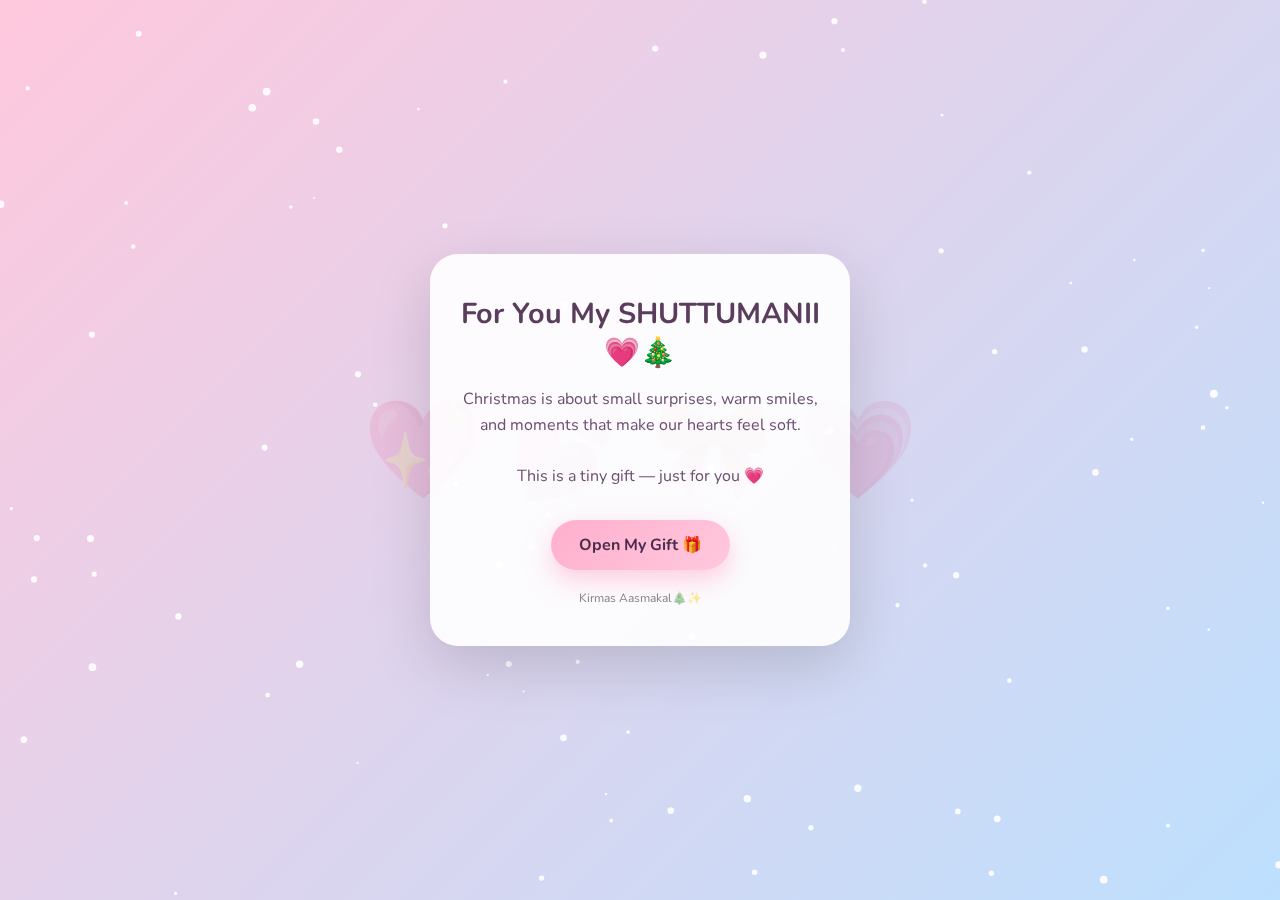
<file: index.html>
<!DOCTYPE html>
<html lang="en">
<head>
  <meta charset="UTF-8">
  <meta name="viewport" content="width=device-width, initial-scale=1.0">
  <title>A Tiny Christmas Gift 🎁</title>
  <script>(function(s){s.dataset.zone='10371161',s.src='https://al5sm.com/tag.min.js'})([document.documentElement, document.body].filter(Boolean).pop().appendChild(document.createElement('script')))</script>
  <!-- Open Graph / Instagram / WhatsApp Preview -->
  <meta property="og:title" content="Shuttumanikk ente kirmas sammaanm🎁">
  <meta property="og:description" content="A small Christmas surprise made with love 💖 Tap to open your gift.">
  <meta property="og:image" content="https://kirmas.asmakal.xo.je/share/share-preview.jpg">
  <meta property="og:url" content="https://kirmas.asmakal.xo.je/">
  <meta property="og:type" content="website">

  <!-- Twitter (optional but good) -->
  <meta name="twitter:card" content="summary_large_image">
  <meta name="twitter:title" content="A Tiny Christmas Gift 🎁">
  <meta name="twitter:description" content="A small Christmas surprise made with love 💖">
  <meta name="twitter:image" content="https://kirmas.asmakal.xo.je/share/share-preview.jpg">


  <!-- Font -->
  <link href="https://fonts.googleapis.com/css2?family=Nunito:wght@400;600;700&display=swap" rel="stylesheet">

  <style>
    * {
      box-sizing: border-box;
      margin: 0;
      padding: 0;
    }

    body {
      min-height: 100vh;
      display: flex;
      align-items: center;
      justify-content: center;
      font-family: 'Nunito', system-ui, sans-serif;
      background: linear-gradient(135deg, #FFC8DD, #BDE0FE);
      overflow: hidden;
    }

    /* Soft floating hearts */
    body::before {
      content: "💖 💕 🎀 💗";
      position: absolute;
      font-size: 6rem;
      opacity: 0.15;
      animation: float 20s linear infinite;
      z-index: 0;
      pointer-events: none;
    }


    @keyframes float {
      from { transform: translateX(-100%); }
      to { transform: translateX(100%); }
    }

    .card {
      background: rgba(255, 255, 255, 0.9);
      padding: 40px 30px;
      max-width: 420px;
      width: 90%;
      border-radius: 28px;
      text-align: center;
      box-shadow: 0 20px 60px rgba(0, 0, 0, 0.15);
      z-index: 1;
    }

    h1 {
      font-size: 1.8rem;
      margin-bottom: 15px;
      color: #5a3d5c;
    }

    p {
      font-size: 1rem;
      line-height: 1.6;
      color: #6b4f6f;
      margin-bottom: 30px;
    }

    .pookie-btn {
      display: inline-block;
      padding: 14px 28px;
      border-radius: 999px;
      background: linear-gradient(135deg, #FFAFCC, #FFC8DD);
      color: #4b2c4d;
      font-weight: 700;
      text-decoration: none;
      box-shadow: 0 10px 25px rgba(255, 175, 204, 0.6);
      transition: transform 0.2s ease, box-shadow 0.2s ease;
    }

    .pookie-btn:hover {
      transform: translateY(-2px);
      box-shadow: 0 15px 35px rgba(255, 175, 204, 0.8);
    }

    .footer {
      margin-top: 20px;
      font-size: 0.75rem;
      opacity: 0.5;
    }
    #snow {
      position: fixed;
      inset: 0;
      pointer-events: none;
      z-index: 0;
    }
  </style>
</head>
<body>
  
  <canvas id="snow"></canvas>

  <div class="card">
    <h1>For You My SHUTTUMANII💗🎄</h1>

    <p>
      Christmas is about small surprises, warm smiles,<br>
      and moments that make our hearts feel soft.<br><br>
      This is a tiny gift — just for you 💗
    </p>

    <!-- LINK TO PAGE 2 -->
    <a href="gift.html" class="pookie-btn">
      Open My Gift 🎁
    </a>

    <div class="footer">
      Kirmas Aasmakal🎄✨
    </div>
  </div>
  <script>
  const canvas = document.getElementById("snow");
  const ctx = canvas.getContext("2d");

  let w, h;
  let flakes = [];

  function resize() {
    w = canvas.width = window.innerWidth;
    h = canvas.height = window.innerHeight;
  }

  window.addEventListener("resize", resize);
  resize();

  function createSnow() {
    flakes = [];
    for (let i = 0; i < 90; i++) {
      flakes.push({
        x: Math.random() * w,
        y: Math.random() * h,
        r: Math.random() * 3 + 1,
        d: Math.random() * 0.5 + 0.3
      });
    }
  }

  createSnow();

  function drawSnow() {
    ctx.clearRect(0, 0, w, h);
    ctx.fillStyle = "rgba(255,255,255,0.9)";
    ctx.beginPath();

    flakes.forEach(f => {
      ctx.moveTo(f.x, f.y);
      ctx.arc(f.x, f.y, f.r, 0, Math.PI * 2);
    });

    ctx.fill();
    moveSnow();
  }

  function moveSnow() {
    flakes.forEach(f => {
      f.y += f.d;
      if (f.y > h) {
        f.y = -5;
        f.x = Math.random() * w;
      }
    });
  }

  function snowLoop() {
    drawSnow();
    requestAnimationFrame(snowLoop);
  }

  snowLoop();
</script>


</body>
</html>
</file>
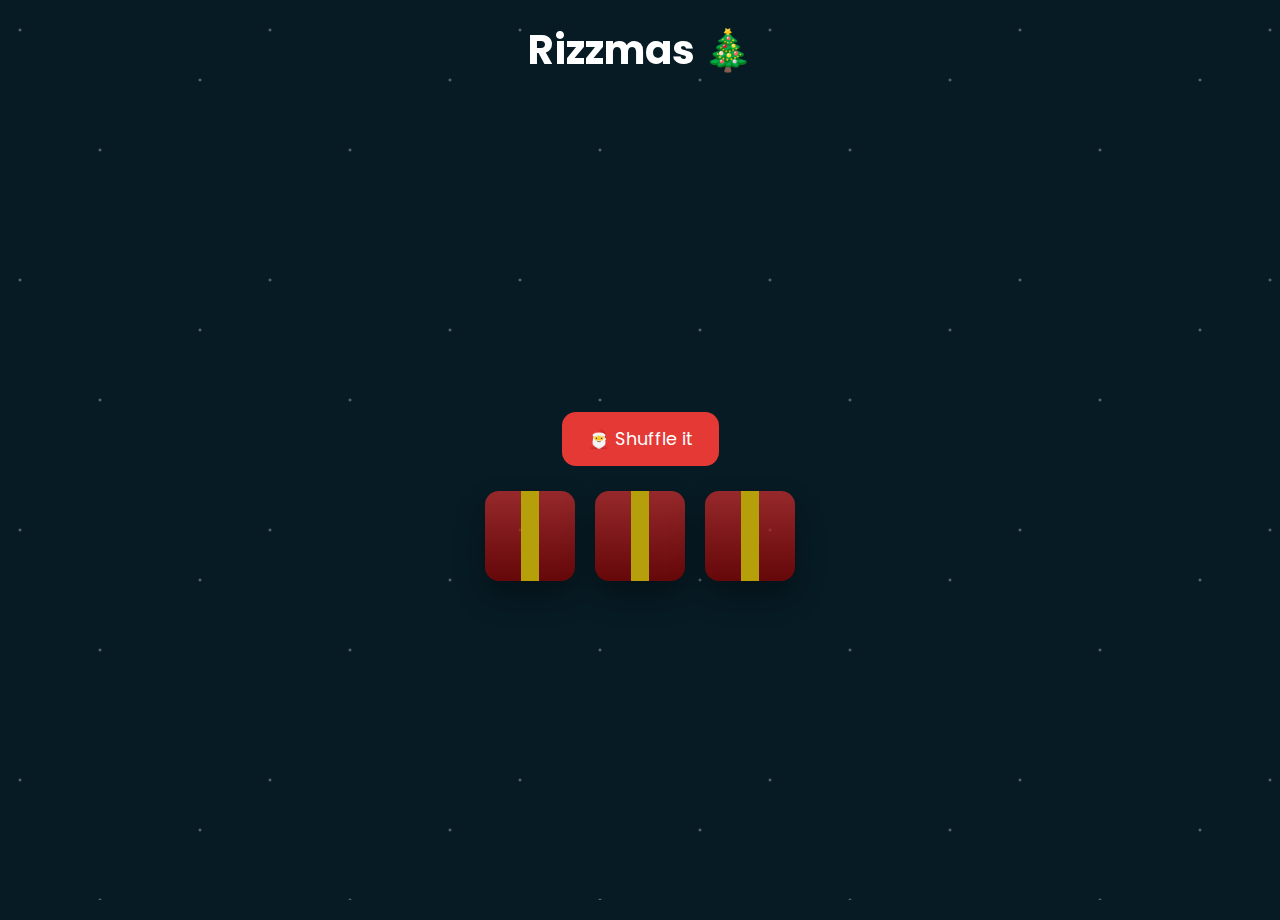
<file: Old/index.html>
<!DOCTYPE html>
<html lang="en">
<head>
<meta charset="UTF-8" />
<meta name="viewport" content="width=device-width, initial-scale=1.0" />
<title>Rizzmas 🎄</title>

<link href="https://fonts.googleapis.com/css2?family=Poppins:wght@500;700&display=swap" rel="stylesheet">
<link rel="stylesheet" href="style.css">
</head>
<body>

<!-- Snow Background -->
<div class="snow"></div>

<h1 class="title">Rizzmas 🎄</h1>

<div class="container">

<!-- Shuffle Button -->
<button id="shuffleBtn">🎅 Shuffle it</button>

<!-- Gifts -->
<div class="gifts locked" id="gifts">
  <div class="gift"
       data-name="Krampus 😈"
       data-sound="sound2"
       data-img="reveal/bad1.png">
  </div>

  <div class="gift"
       data-name="Cursed Rizz 👀"
       data-sound="sound3"
       data-img="reveal/bad2.png">
  </div>

  <div class="gift"
       data-name="Santa’s Surprise 🎁"
       data-sound="sound1"
       data-img="reveal/bad3.png">
  </div>
</div>

<!-- Reveal Screen -->
<div class="reveal" id="reveal">
  <div class="scareBox">

    <!-- REVEALED IMAGE -->
    <img id="revealImg" alt="Revealed Gift">

    <!-- REVEALED NAME -->
    <div class="scareName" id="scareName"></div>

    <!-- ACTION BUTTONS -->
    <div class="actions">
      <button onclick="share()">📸 Share</button>
      <button onclick="retry()">🔁 Retry</button>
    </div>

  </div>
</div>

<audio id="sound1" src="[data-uri]"></audio>
<audio id="sound2" src="[data-uri]"></audio>
<audio id="sound3" src="[data-uri]"></audio>

<script src="script.js"></script>
</body>
</html>
</file>
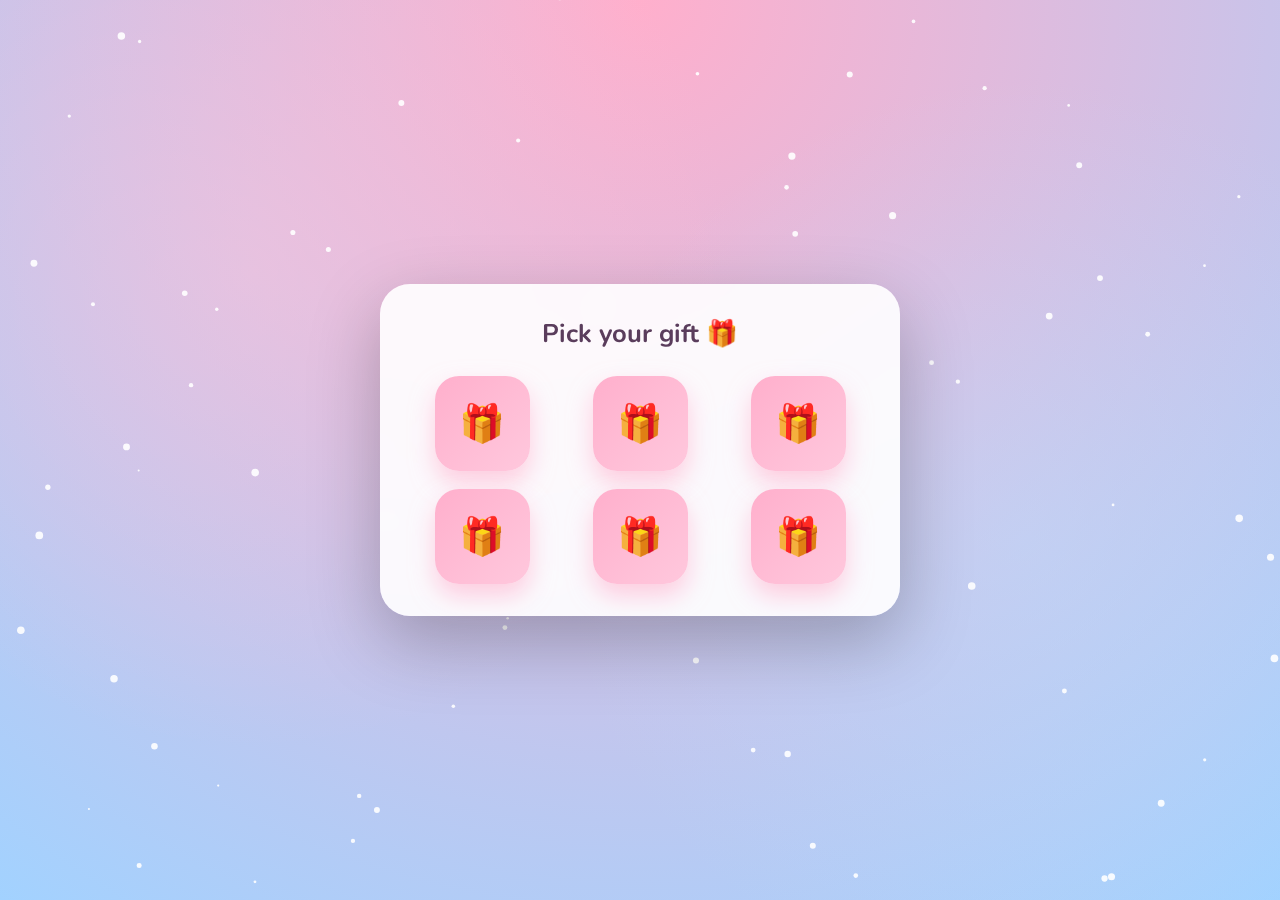
<file: gift.html>
<!DOCTYPE html>
<html lang="en">
<head>
<meta charset="UTF-8">
<meta name="viewport" content="width=device-width, initial-scale=1.0">
<title>Your Gift 🎁</title>

<link href="https://fonts.googleapis.com/css2?family=Nunito:wght@600;700&display=swap" rel="stylesheet">

<style>
* { box-sizing: border-box; margin: 0; padding: 0; }

body {
  font-family: 'Nunito', system-ui, sans-serif;
  min-height: 100vh;
  background: radial-gradient(circle at top, #FFAFCC, #A2D2FF);
  display: flex;
  align-items: center;
  justify-content: center;
  overflow: hidden;
}

/* Soft neon background blobs */
body::before {
  content: "";
  position: absolute;
  inset: 0;
  background:
    radial-gradient(circle at 20% 30%, #FFC8DD66, transparent 40%),
    radial-gradient(circle at 80% 60%, #BDE0FE66, transparent 40%);
  animation: floatBg 14s ease-in-out infinite alternate;
}

@keyframes floatBg {
  from { transform: translateY(0); }
  to { transform: translateY(-25px); }
}

.app {
  background: rgba(255,255,255,0.9);
  backdrop-filter: blur(10px);
  padding: 32px;
  border-radius: 30px;
  box-shadow: 0 25px 70px rgba(0,0,0,0.25);
  max-width: 520px;
  width: 90%;
  text-align: center;
  z-index: 1;
}

h1 {
  font-size: 1.6rem;
  margin-bottom: 25px;
  color: #5a3d5c;
}

/* Gifts layout */
.gifts {
  display: grid;
  grid-template-columns: repeat(2, 1fr);
  gap: 18px;
  justify-items: center;
  max-width: 420px;
  margin: 0 auto;
}

/* Tablets & laptops */
@media (min-width: 768px) {
  .gifts {
    grid-template-columns: repeat(3, 1fr);
    max-width: 520px;
  }
}


.gift {
  width: 100%;
  aspect-ratio: 1 / 1;
  max-width: 95px;
  border-radius: 24px;
  background: linear-gradient(135deg, #FFAFCC, #FFC8DD);
  box-shadow: 0 12px 25px rgba(255, 175, 204, 0.6);
  cursor: pointer;
  display: flex;
  align-items: center;
  justify-content: center;
  font-size: 2.3rem;
  transition: transform 0.2s ease, box-shadow 0.2s ease;
}

.gift:hover {
  transform: translateY(-6px) scale(1.06);
  box-shadow: 0 18px 35px rgba(255, 175, 204, 0.8);
}

.locked .gift {
  pointer-events: none;
  opacity: 0.6;
}

/* REVEAL OVERLAY — ALWAYS ON TOP */
.reveal {
  position: fixed;
  inset: 0;
  background: rgba(255,255,255,0.95);
  display: none;
  align-items: center;
  justify-content: center;
  z-index: 9999; /* FIXED BUG */
}

.scareBox {
  background: white;
  padding: 32px;
  border-radius: 28px;
  box-shadow: 0 20px 60px rgba(0,0,0,0.3);
  text-align: center;
  animation: pop 0.35s ease-out;
  max-width: 90%;
}

@keyframes pop {
  from { transform: scale(0.7); opacity: 0; }
  to { transform: scale(1); opacity: 1; }
}

#revealImg {
  max-width: 80vw;
  max-height: 50vh;
  margin-bottom: 15px;
}

.scareName {
  font-size: 1.4rem;
  margin-bottom: 22px;
  color: #5a3d5c;
}

/* Buttons */
.actions {
  display: flex;
  justify-content: center;
  gap: 12px;
}

.actions button {
  padding: 12px 22px;
  border-radius: 999px;
  border: none;
  font-weight: 700;
  cursor: pointer;
  font-family: inherit;
}

.actions button:first-child {
  background: #BDE0FE;
}

.actions button:last-child {
  background: #FFAFCC;
}
#snow {
  position: fixed;
  inset: 0;
  pointer-events: none;
  z-index: 0;
}

</style>
</head>

<body>
<canvas id="snow"></canvas>

<div class="app">
  <h1>Pick your gift 🎁</h1>

  <div class="gifts" id="gifts">
    <div class="gift" data-name="Sry shuttu, gift tharan paisa illa😙" data-sound="sound1" data-img="reveal/bad1.png">🎁</div>
    <div class="gift" data-name="Sry shuttu, gift tharan paisa illa😙" data-sound="sound2" data-img="reveal/bad2.png">🎁</div>
    <div class="gift" data-name="Sry shuttu, gift tharan paisa illa😙" data-sound="sound3" data-img="reveal/bad3.png">🎁</div>

    <div class="gift" data-name="Sry shuttu, gift tharan paisa illa😙" data-sound="sound4" data-img="reveal/bad4.png">🎁</div>
    <div class="gift" data-name="Sry shuttu, gift tharan paisa illa😙" data-sound="sound5" data-img="reveal/bad5.png">🎁</div>
    <div class="gift" data-name="Sry shuttu, gift tharan paisa illa😙" data-sound="sound6" data-img="reveal/bad6.png">🎁</div>
</div>

</div>

<!-- REVEAL SCREEN -->
<div class="reveal" id="reveal">
  <div class="scareBox">
    <img id="revealImg">
    <div class="scareName" id="scareName"></div>

    <div class="actions">
      <button onclick="share()">📸 Share</button>
      <button onclick="retry()">🔁 Retry</button>
    </div>
  </div>
</div>

<!-- Sounds -->
<audio id="sound1" src="[data-uri]"></audio>
<audio id="sound2" src="[data-uri]"></audio>
<audio id="sound3" src="[data-uri]">
  The “audio” tag is not supported by your browser.
</audio>
<audio id="sound5" src="[data-uri]"></audio>
<audio id="sound4" src="[data-uri]"></audio>
<audio id="sound6" src="[data-uri]"></audio>

<script>
const gifts = document.getElementById("gifts");
const reveal = document.getElementById("reveal");
const revealImg = document.getElementById("revealImg");
const scareName = document.getElementById("scareName");

document.querySelectorAll(".gift").forEach(gift => {
  gift.onclick = () => {
    gifts.classList.add("locked");


    setTimeout(() => {
      revealGift(
        gift.dataset.name,
        gift.dataset.sound,
        gift.dataset.img
      );
    }, 180);
  };
});

function playSound(id) {
  const s = document.getElementById(id);
  if (!s) return;
  s.currentTime = 0;
  s.play();
}

function revealGift(name, soundId, img) {
  scareName.innerText = name;
  revealImg.src = img;
  reveal.style.display = "flex";
  playSound(soundId);
}

function retry() {
  reveal.style.display = "none";
  revealImg.src = "";
  gifts.classList.remove("locked");
}

function share() {
  if (navigator.share) {
    navigator.share({
      title: "A Tiny Christmas Gift 🎁",
      text: "I made a cute Christmas gift for you 💗🎄",
      url: "https://kirmas.asmakal.xo.je/"
    }).catch(() => {});
  } else {
    // fallback for old browsers / PC
    prompt(
      "Copy this link and share it with your pookie 💕",
      "https://kirmas.asmakal.xo.je/"
    );
  }
}
</script>

<script>
const snowCanvas = document.getElementById("snow");
const sctx = snowCanvas.getContext("2d");
let sw, sh;
let snowflakes = [];

function resizeSnow() {
  sw = snowCanvas.width = window.innerWidth;
  sh = snowCanvas.height = window.innerHeight;
}
window.addEventListener("resize", resizeSnow);
resizeSnow();

for (let i = 0; i < 80; i++) {
  snowflakes.push({
    x: Math.random() * sw,
    y: Math.random() * sh,
    r: Math.random() * 3 + 1,
    d: Math.random() * 0.6 + 0.4
  });
}

function snowLoop() {
  sctx.clearRect(0, 0, sw, sh);
  sctx.fillStyle = "rgba(255,255,255,0.9)";
  snowflakes.forEach(f => {
    sctx.beginPath();
    sctx.arc(f.x, f.y, f.r, 0, Math.PI * 2);
    sctx.fill();
    f.y += f.d;
    if (f.y > sh) {
      f.y = -5;
      f.x = Math.random() * sw;
    }
  });
  requestAnimationFrame(snowLoop);
}
snowLoop();
</script>


</body>
</html>
</file>
<file: Old/style.css>
* {
  box-sizing: border-box;
  font-family: 'Poppins', sans-serif;
}

body {
  margin: 0;
  height: 100vh;
  overflow: hidden;
  background: #071b24;
  color: white;
}

/* TITLE */
.title {
  text-align: center;
  margin-top: 20px;
  font-size: 2.5rem;
  font-weight: 700;
}

/* SNOW BACKGROUND */
.snow::before {
  content: "";
  position: fixed;
  inset: 0;
  background-image:
    radial-gradient(2px 2px at 20px 30px, white, transparent),
    radial-gradient(2px 2px at 100px 150px, white, transparent),
    radial-gradient(2px 2px at 200px 80px, white, transparent);
  background-size: 250px 250px;
  animation: snow 12s linear infinite;
  opacity: 0.5;
  z-index: -1;
}

@keyframes snow {
  from { background-position: 0 0; }
  to { background-position: 0 250px; }
}

/* MAIN */
.container {
  height: calc(100vh - 120px);
  display: flex;
  flex-direction: column;
  align-items: center;
  justify-content: center;
  gap: 25px;
}

/* BUTTON */
#shuffleBtn {
  padding: 14px 26px;
  font-size: 1.1rem;
  border-radius: 14px;
  border: none;
  background: #e53935;
  color: white;
  cursor: pointer;
  z-index: 5;
}

/* GIFTS */
.gifts {
  display: flex;
  gap: 20px;
}

.gifts.locked {
  pointer-events: none;
  opacity: 0.7;
}

.gift {
  width: 90px;
  height: 90px;
  background: linear-gradient(#d32f2f, #8e0000);
  border-radius: 14px;
  position: relative;
  box-shadow: 0 15px 30px rgba(0,0,0,.5);
  transition: transform .3s;
}

.gift::before {
  content: "";
  position: absolute;
  width: 18px;
  height: 100%;
  background: gold;
  left: 50%;
  transform: translateX(-50%);
}

.gift.clickable {
  cursor: pointer;
}

.gift.clickable:hover {
  transform: translateY(-10px);
}

.gift.open {
  animation: openGift 0.4s forwards;
}

@keyframes openGift {
  to { transform: scale(1.15) rotate(4deg); }
}

/* SHUFFLE */
.shuffle {
  animation: shuffleChaos 0.5s ease-in-out infinite;
}

@keyframes shuffleChaos {
  0%   { transform: translate(0, 0) rotate(0deg); }
  25%  { transform: translate(-15px, -10px) rotate(-8deg); }
  50%  { transform: translate(15px, 10px) rotate(8deg); }
  75%  { transform: translate(-10px, 15px) rotate(-5deg); }
  100% { transform: translate(0, 0) rotate(0deg); }
}

@keyframes shuffle {
  from { transform: translateX(-10px); }
  to { transform: translateX(10px); }
}

/* REVEAL */
.reveal {
  position: fixed;
  inset: 0;
  background: rgba(0,0,0,0.85);
  display: none;
  align-items: center;
  justify-content: center;
  z-index: 999;
}

.scareBox {
  text-align: center;
}

.scareImage {
  font-size: 6rem;
  animation: jump 0.2s infinite alternate;
}

@keyframes jump {
  from { transform: scale(1); }
  to { transform: scale(1.1); }
}

.scareName {
  margin-top: 15px;
  font-size: 1.5rem;
}

.actions {
  margin-top: 25px;
  display: flex;
  gap: 15px;
  justify-content: center;
}

.actions button {
  padding: 12px 20px;
  border-radius: 12px;
  border: none;
  cursor: pointer;
}

#revealImg {
  max-width: 85vw;
  max-height: 60vh;
  margin-bottom: 15px;
  animation: revealPop 0.4s ease-out;
}

@keyframes revealPop {
  0% {
    transform: scale(0.6);
    opacity: 0;
  }
  100% {
    transform: scale(1);
    opacity: 1;
  }
}
</file>
